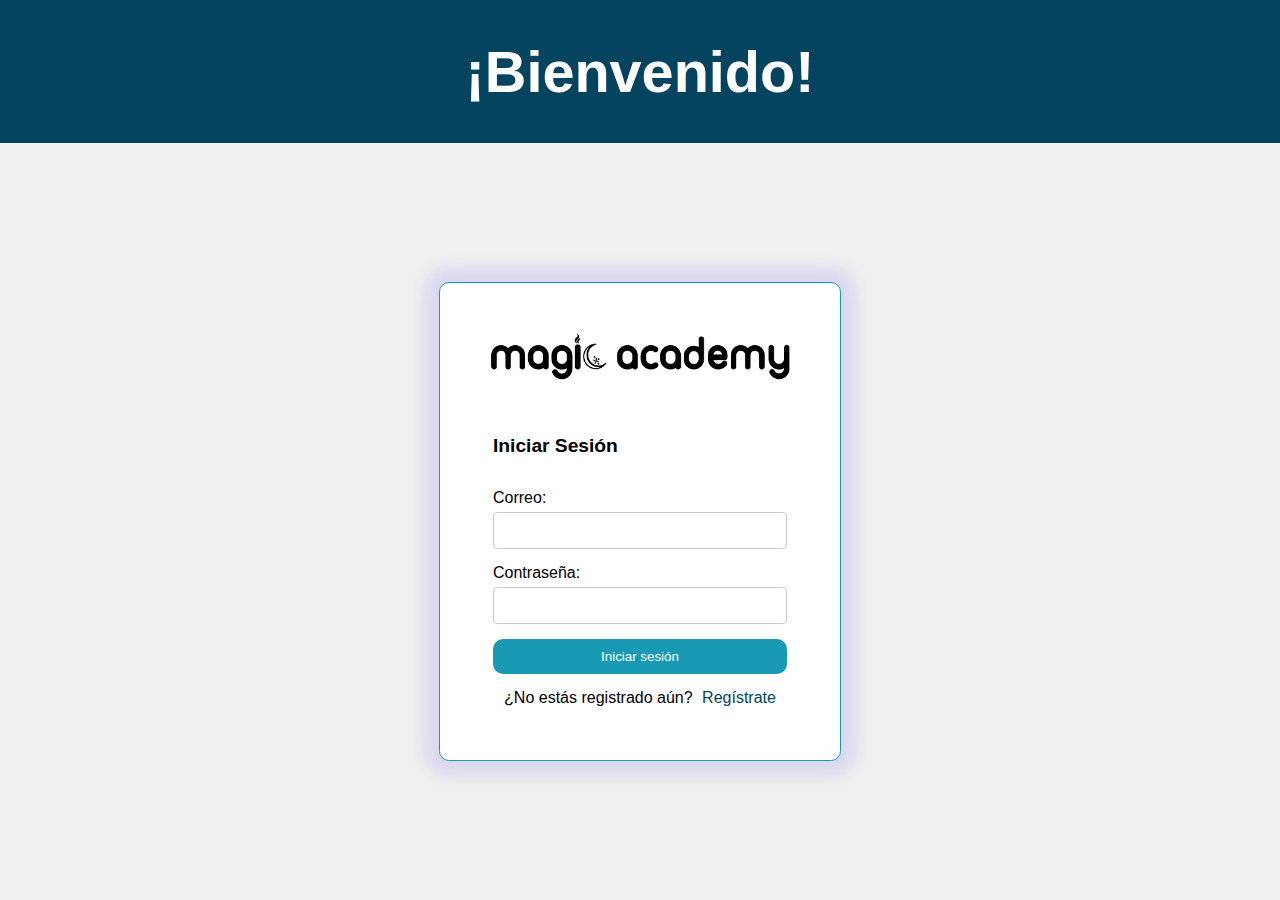
<file: Login/index.html>
<!DOCTYPE html>
<html lang="es">
<head>
    <meta charset="UTF-8">
    <meta name="viewport" content="width=device-width, initial-scale=1.0">
    <title>Login</title>
    <link rel="stylesheet" href="../css/styles.css">
</head>
<body class="login_page">
    <header>
        <h1>¡Bienvenido!</h1>
    </header>
    <main>
        <section class="login_section">
            <div class="login_container">
                <div id="img-logo">
                    <img src="../img/Logo_MagicAcademy_Black.png" alt="Logo">
                </div>
                <table class="login_table">
                    <tr>
                        <td>
                            <h5>Iniciar Sesión</h5>
                            <form action="/login" method="post">
                                <div class="input_group">
                                    <label for="email">Correo:</label>
                                    <input type="email" id="email" name="email" required>
                                </div>
                                <div class="input_group">
                                    <label for="password">Contraseña:</label>
                                    <input type="password" id="password" name="password" required>
                                </div>
                                <div class="input_group">
                                    <button type="submit">Iniciar sesión</button>
                                </div>
                                <div class="register_link">
                                    <span>¿No estás registrado aún?</span>
                                    <a href="../RegistroInstructor/index.html">Regístrate</a>
                                </div>
                            </form>
                        </td>
                    </tr>
                </table>
            </div>
        </section>
    </main>
    <script src="../JS/script.js"></script>
</body>
</html>
</file>
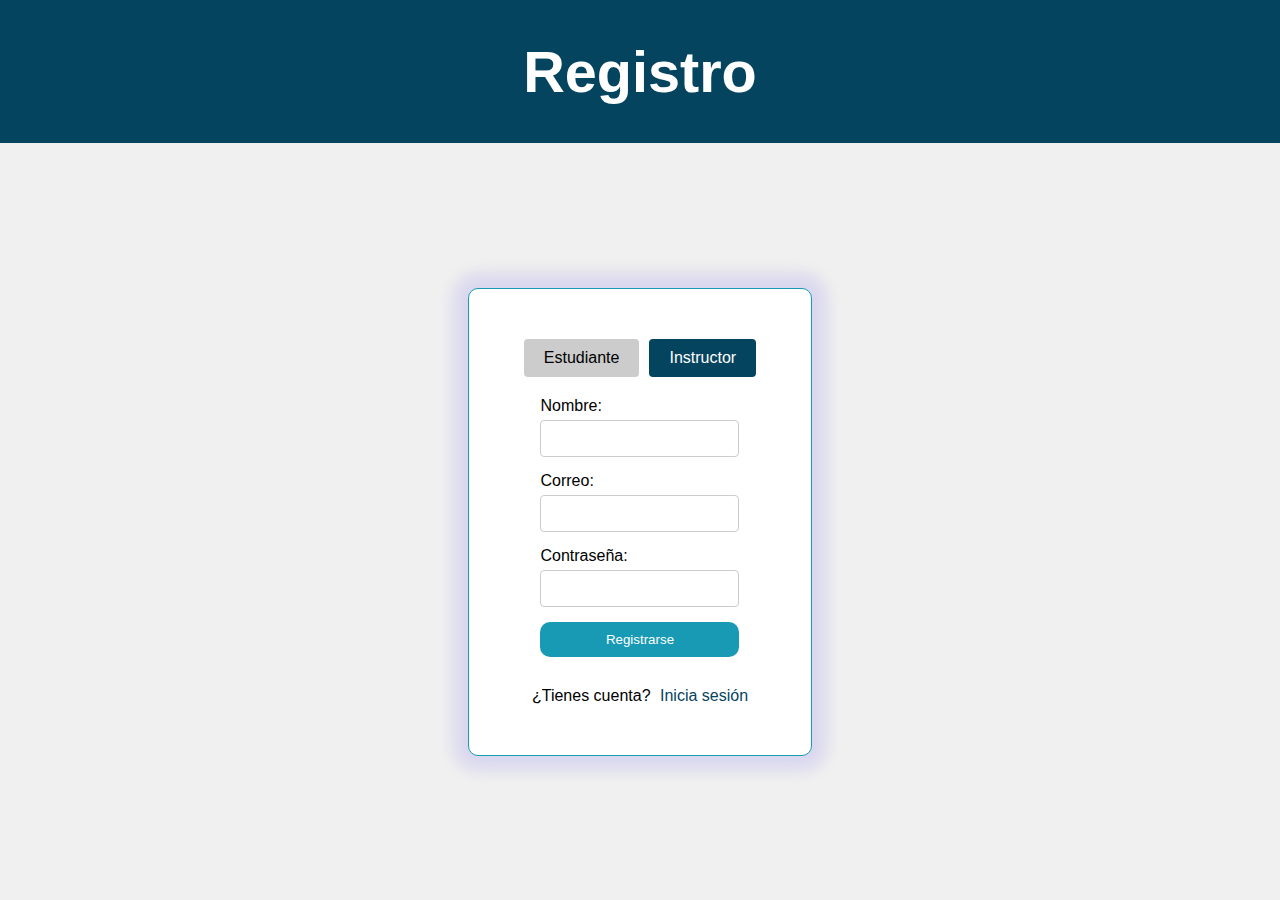
<file: RegistroInstructor/index.html>
<!DOCTYPE html>
<html lang="es">
<head>
    <meta charset="UTF-8">
    <meta name="viewport" content="width=device-width, initial-scale=1.0">
    <title>Registro</title>
    <link rel="stylesheet" href="../css/styles.css">
</head>
<body class="register_page">
    <header>
        <h1>Registro</h1>
    </header>
    <main>
        <section class="register_section">
            <div class="register_container">
                <div class="role_buttons">
                    <button id="student_btn">Estudiante</button>
                    <button id="instructor_btn" class="active">Instructor</button>
                </div>
                <!-- Formulario de estudiante -->
                <form id="register_form_student" action="/register_student" method="get" style="display: none;">
                    <!-- Paso 1 - Estudiante -->
                    <div class="step" id="step_1">
                        <div class="input_group">
                            <label for="name">Nombre:</label>
                            <input type="text" id="name" name="name" required>
                        </div>
                        <div class="input_group">
                            <label for="email">Correo:</label>
                            <input type="email" id="email" name="email" required>
                        </div>
                        <div class="input_group">
                            <label for="password">Contraseña:</label>
                            <input type="password" id="password" name="password" required>
                        </div>
                        <div class="step_navigation">
                            <span>Paso 1 de 2</span>
                            <button type="button" id="next_btn">Siguiente</button>
                        </div>
                    </div>
                    <!-- Paso 2 - Estudiante -->
                    <div class="step" id="step_2" style="display: none;">
                        <h4>Elige los temas de tu interés</h4>
                        <div class="input_row interests">
                            <div class="input_group interests">
                                <label class="interest_label"><input type="checkbox" name="interests" value="Javascript"> Javascript</label>
                            </div>
                            <div class="input_group interests">
                                <label class="interest_label"><input type="checkbox" name="interests" value="Python"> Python</label>
                            </div>
                            <div class="input_group interests">
                                <label class="interest_label"><input type="checkbox" name="interests" value="CSS"> CSS</label>
                            </div>
                        </div>
                        <div class="input_row interests">
                            <div class="input_group interests">
                                <label class="interest_label"><input type="checkbox" name="interests" value="C#"> C#</label>
                            </div>
                            <div class="input_group interests">
                                <label class="interest_label"><input type="checkbox" name="interests" value="Typescript"> Typescript</label>
                            </div>
                            <div class="input_group interests">
                                <label class="interest_label"><input type="checkbox" name="interests" value="Diseño"> Diseño UX/UI</label>
                            </div>
                        </div>
                        <div class="step_navigation">
                            <span>Paso 2 de 2</span>
                        </div>
                            <button type="submit" id="register_btn_student">Registrarse</button>
                    </div>
                </form>
                <!-- Formulario de instructor -->
                <form id="register_form_instructor" action="/register" method="get">
                    <div id="instructor_form">
                        <div class="input_group">
                            <label for="name_instructor">Nombre:</label>
                            <input type="text" id="name_instructor" name="name" required>
                        </div>
                        <div class="input_group">
                            <label for="email_instructor">Correo:</label>
                            <input type="email" id="email_instructor" name="email" required>
                        </div>
                        <div class="input_group">
                            <label for="password_instructor">Contraseña:</label>
                            <input type="password" id="password_instructor" name="password" required>
                        </div>
                        <div class="input_group">
                            <button type="submit">Registrarse</button>
                        </div>
                    </div>
                </form>
                <div class="login_link">
                    <span>¿Tienes cuenta?</span>
                    <a href="../Login/index.html">Inicia sesión</a>
                </div>
            </div>
        </section>
    </main>
    <script src="../JS/script.js"></script>
</body>
</html>
</file>
<file: css/styles.css>
/* Reset */
html {
    box-sizing: border-box;
}

*,
*:before,
*:after {
    box-sizing: inherit;
}

:root {
    --clr-primary-700: #05445e;
    --clr-primary-400: #189ab4;
    --clr-primary-300: #75e6da;
    --clr-primary-100: #d4f1f4;
    --clr-body: #000000;
    --ff-body: 'Raleway', sans-serif;

    /* Spaces */
    --space-1: 10px;
    --space-2: 20px;
    --space-3: 30px;
    --space-4: 40px;
}

h1 {
    font-size: clamp(2.5rem, 6vw, 3.6rem);
}

h2 {
    font-size: clamp(2rem, 4vw, 2.8rem);
}

h3 {
    font-size: clamp(1.5rem, 3vw, 2rem);
}

h4 {
    font-size: clamp(1.2rem, 2.5vw, 1.8rem);
}

h5, p {
    font-size: clamp(1rem, 2vw, 1.2rem);
}

ul {
    padding: 0;
}

.container {
    margin: 0 auto;
    width: 1400px;
    max-width: 90%;
}

body {
    margin: 0;
    padding: 0;
    font-family: 'Raleway', sans-serif;
}

header {
    background-color: var(--clr-primary-700);
    color: white;
    text-align: center;
}

main {
     flex: 1;
    display: flex;
    justify-content: center;
    align-items: center;
}

.container {
    display: flex;
    justify-content: center;
    align-items: center;
    width: 100%;
    height: 100%;
}

.login_page,
.register_page {
    display: flex;
    flex-direction: column;
    min-height: 100vh;
    background-color: #f0f0f0;
}

.login_container,
.register_container {
    display: flex;
    flex-direction: column;
    align-items: center;
    padding: 50px;
    background-color: #ffffff;
    box-shadow: 0px 0px 15px 15px rgba(31, 14, 223, 0.1); 
    border: 1px solid var(--clr-primary-400);
    border-radius: 10px;
}

/* Ajuste del tamaño del logo */
#img-logo {
    display: flex;
    justify-content: center;
    margin-bottom: 20px;
}

#img-logo img {
    max-width: 300px; /* Ajusta este valor según el tamaño deseado */
    height: auto;
}

.login_table,
.register_form {
    width: 100%;
}

.login_table h2,
.register_container h1 {
    text-align: center;
    margin-bottom: 20px;
}

.input_group {
    margin-bottom: 15px;
    width: 100%;
}

.input_group label {
    display: block;
    margin-bottom: 5px;
}

.input_group input {
    width: 100%;
    padding: 10px;
    border: 1px solid #ccc;
    border-radius: 4px;
}

/*************opciones de interes*********************/

.input_row.interests {
    display: flex;
    justify-content: space-between;
    margin-bottom: 10px;
}

.input_group.interests {
    margin: 0 5px;
    text-align: center;
}
.input_group.interests .interest_label {
    display: block;
    padding: 10px;
    border: 1px solid #ddd;
    border-radius: 15px;
    cursor: pointer;
    transition: background-color 0.3s, border-color 0.3s;
}

/* Estilo para cuando la etiqueta está seleccionada */
.input_group.interests input[type="checkbox"]:checked + .interest_label,
.input_group.interests .interest_label:hover {
    background-color: var(--clr-primary-700);
    border-color: var(--clr-primary-700);
}

/* Ocultar los checkboxes */
.input_group.interests input[type="checkbox"] {
    display: none;
}
/* Centrar el texto dentro de las etiquetas */
.input_group.interests .interest_label {
    display: flex;
    align-items: center;
    justify-content: center;
    height: 100%;
    width: 100%;
}

/****************************************/
.input_group button {
    width: 100%;
    padding: 10px;
    background-color: #189ab4;
    color: #fff;
    border: none;
    border-radius: 10px;
    cursor: pointer;
}

.input_group button:hover {
    background-color: #05445e;
}

.login_link,
.register_link {
    text-align: center;
    margin-top: 15px;
}

.login_link span,
.register_link span {
    margin-right: 5px;
}

.login_link a,
.register_link a {
    color: #05445e;
    text-decoration: none;
}

.login_link a:hover,
.register_link a:hover {
    text-decoration: underline;
}

.role_buttons {
    display: flex;
    margin-bottom: 20px;
}

.role_buttons button {
    padding: 10px 20px;
    border: none;
    background-color: #ccc;
    cursor: pointer;
    margin: 0 5px;
    border-radius: 4px;
    font-size: 16px;
}

.role_buttons .active {
    background-color: #05445e;
    color: white;
}
/********************/
#next_btn {
    background-color: #05445e;
    color: white;
}
#next_btn {
    padding: 10px 20px;
    border:none;
    cursor: pointer;
    margin: 0 5px;
    border-radius: 10px;
    font-size: 15px;
}
#register_btn {
    background-color: #05445e;
    color: white;
}
#register_btn {
    background-color: #05445e;
    color: white;
    padding: 10px 50px;
    border: none;
    cursor: pointer;
    margin: 0 5px;
    border-radius: 10px;
    font-size: 15px;
}

#register_btn_student {
    background-color: #05445e;
    color: white;
    padding: 10px 30px;
    border: none;
    cursor: pointer;
    border-radius: 10px;
    font-size: 15px;
}
/************************************************/
.step_navigation {
    display: flex;
    justify-content: flex-end;
    align-items: flex-start;
    margin-top: 15px;
}
</file>
